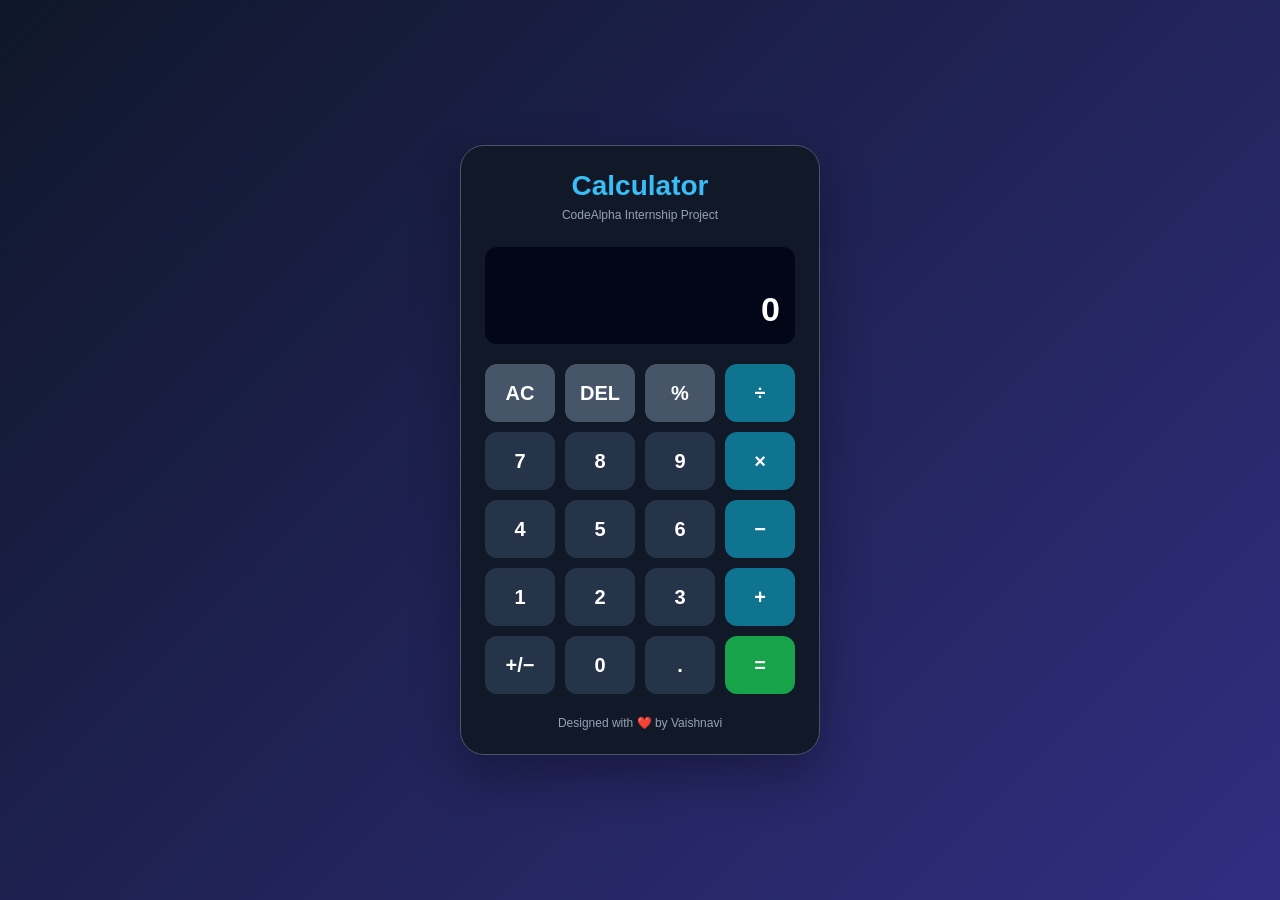
<file: calculator/index.html>
<!DOCTYPE html>
<html lang="en">
<head>
    <meta charset="UTF-8">
    <meta name="viewport" content="width=device-width, initial-scale=1.0">

    <title>CodeAlpha Calculator</title>

    <link rel="stylesheet" href="style.css">
</head>

<body>

    <div class="calculator">

        <div class="header">
            <h1>Calculator</h1>
            <p>CodeAlpha Internship Project</p>
        </div>

        <!-- Display -->
        <div class="display">
            <div id="previousOperand" class="previous-operand"></div>

            <input
                type="text"
                id="display"
                value="0"
                readonly
                aria-label="Calculator display"
            >
        </div>

        <!-- Calculator Buttons -->
        <div class="buttons">

            <button class="function" data-action="clear">AC</button>
            <button class="function" data-action="delete">DEL</button>
            <button class="function" data-action="percent">%</button>
            <button class="operator" data-operator="/">÷</button>

            <button data-number="7">7</button>
            <button data-number="8">8</button>
            <button data-number="9">9</button>
            <button class="operator" data-operator="*">×</button>

            <button data-number="4">4</button>
            <button data-number="5">5</button>
            <button data-number="6">6</button>
            <button class="operator" data-operator="-">−</button>

            <button data-number="1">1</button>
            <button data-number="2">2</button>
            <button data-number="3">3</button>
            <button class="operator" data-operator="+">+</button>

            <button data-action="sign">+/−</button>
            <button data-number="0">0</button>
            <button data-action="decimal">.</button>
            <button class="equal" data-action="equals">=</button>

        </div>

        <p class="footer">Designed with ❤️ by Vaishnavi</p>

    </div>

    <script src="app.js"></script>

</body>
</html>
</file>
<file: calculator/style.css>
* {
    margin: 0;
    padding: 0;
    box-sizing: border-box;
}

body {
    min-height: 100vh;
    display: flex;
    justify-content: center;
    align-items: center;
    padding: 20px;
    font-family: Arial, sans-serif;
    background: linear-gradient(135deg, #0f172a, #312e81);
    color: white;
}

.calculator {
    width: 100%;
    max-width: 360px;
    padding: 24px;
    border: 1px solid #475569;
    border-radius: 24px;
    background: #111827;
    box-shadow: 0 20px 50px #00000055;
}

.header {
    text-align: center;
    margin-bottom: 25px;
}

.header h1 {
    color: #38bdf8;
    font-size: 28px;
    margin-bottom: 6px;
}

.header p {
    color: #94a3b8;
    font-size: 12px;
}

.display {
    background: #020617;
    border-radius: 12px;
    padding: 15px;
    margin-bottom: 20px;
    min-height: 95px;
    display: flex;
    flex-direction: column;
    justify-content: flex-end;
}

.previous-operand {
    min-height: 20px;
    color: #94a3b8;
    text-align: right;
    font-size: 14px;
    overflow-wrap: anywhere;
}

#display {
    width: 100%;
    background: transparent;
    color: white;
    border: none;
    outline: none;
    text-align: right;
    font-size: 34px;
    font-weight: bold;
    margin-top: 8px;
}

.buttons {
    display: grid;
    grid-template-columns: repeat(4, 1fr);
    gap: 10px;
}

button {
    height: 58px;
    border: none;
    border-radius: 12px;
    background: #263449;
    color: white;
    font-size: 20px;
    font-weight: bold;
    cursor: pointer;
    transition: 0.2s;
}

button:hover {
    background: #3b4c63;
    transform: translateY(-2px);
}

button:active {
    transform: scale(0.95);
}

.function {
    background: #475569;
}

.operator {
    background: #0e7490;
}

.operator:hover {
    background: #0891b2;
}

.equal {
    background: #16a34a;
}

.equal:hover {
    background: #15803d;
}

.footer {
    margin-top: 22px;
    text-align: center;
    color: #94a3b8;
    font-size: 12px;
}

@media (max-width: 400px) {
    .calculator {
        padding: 16px;
    }

    button {
        height: 52px;
        font-size: 18px;
    }

    #display {
        font-size: 28px;
    }
}
</file>
